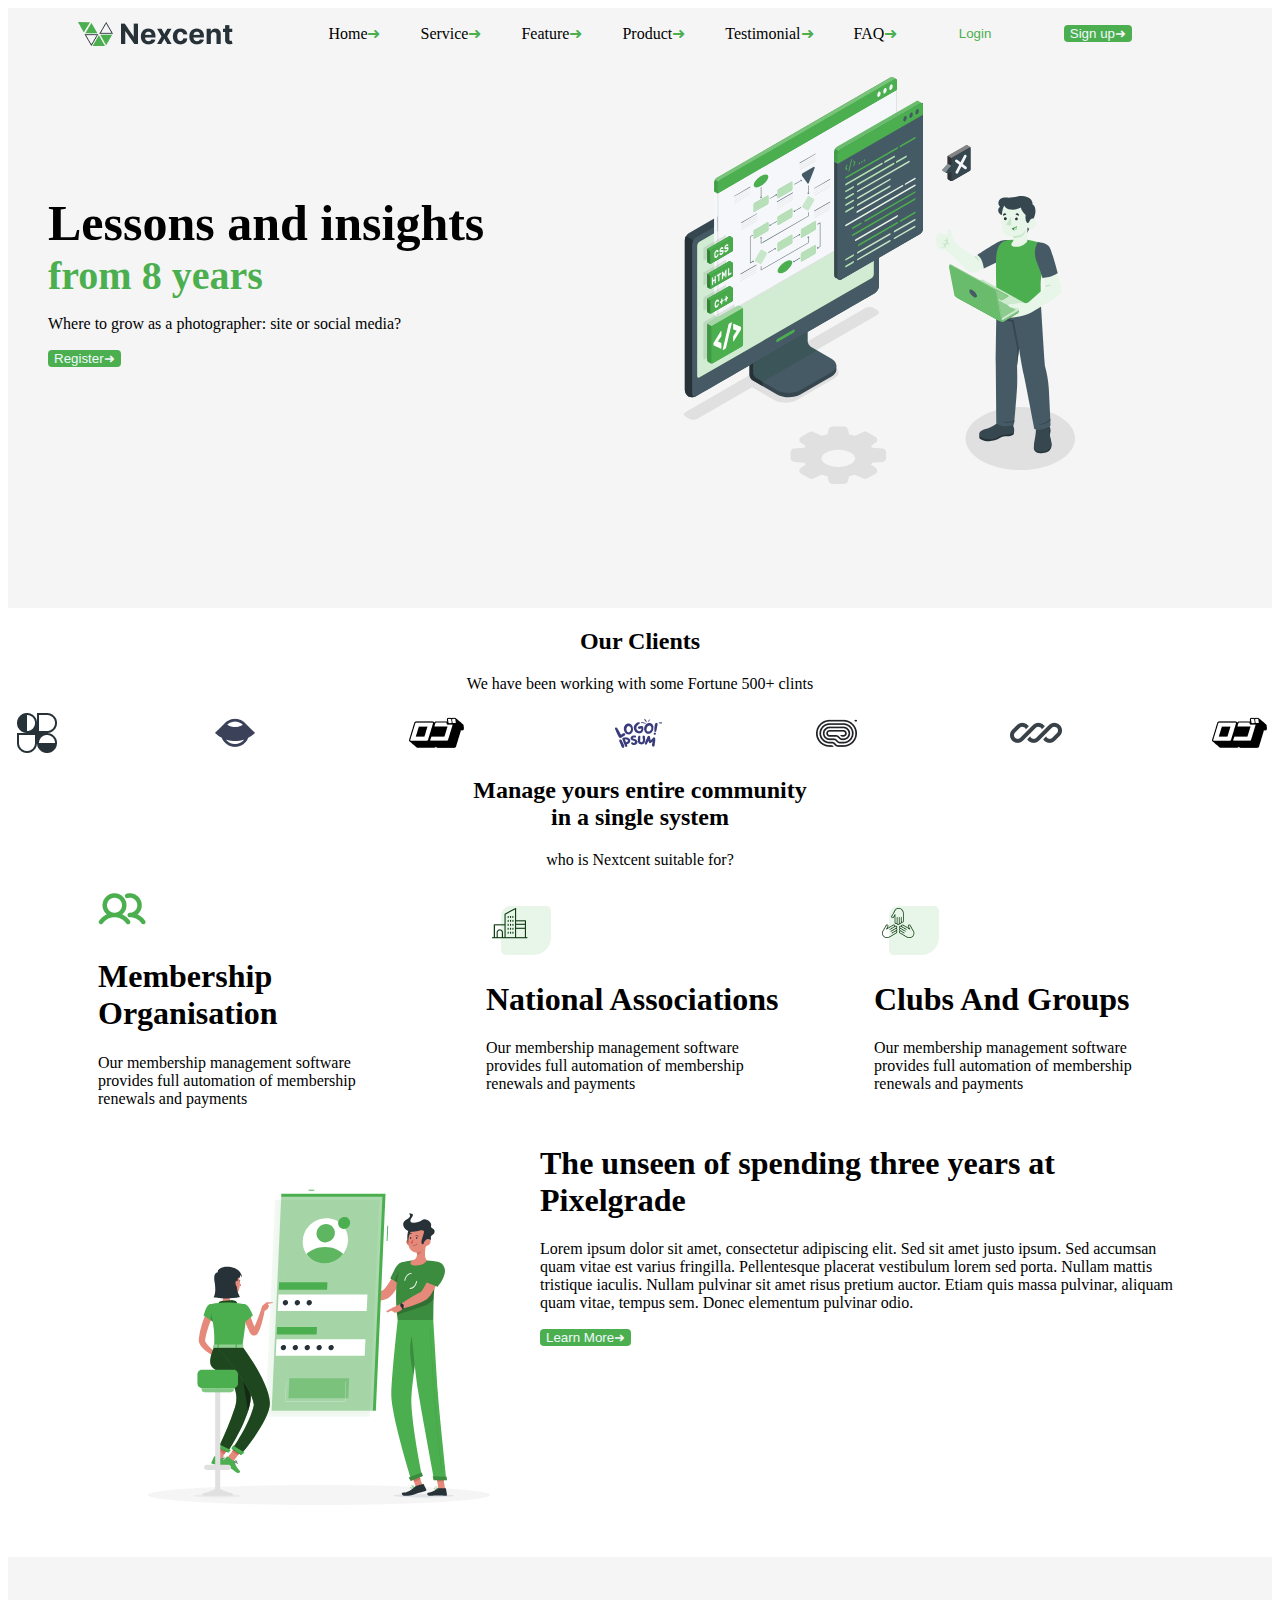
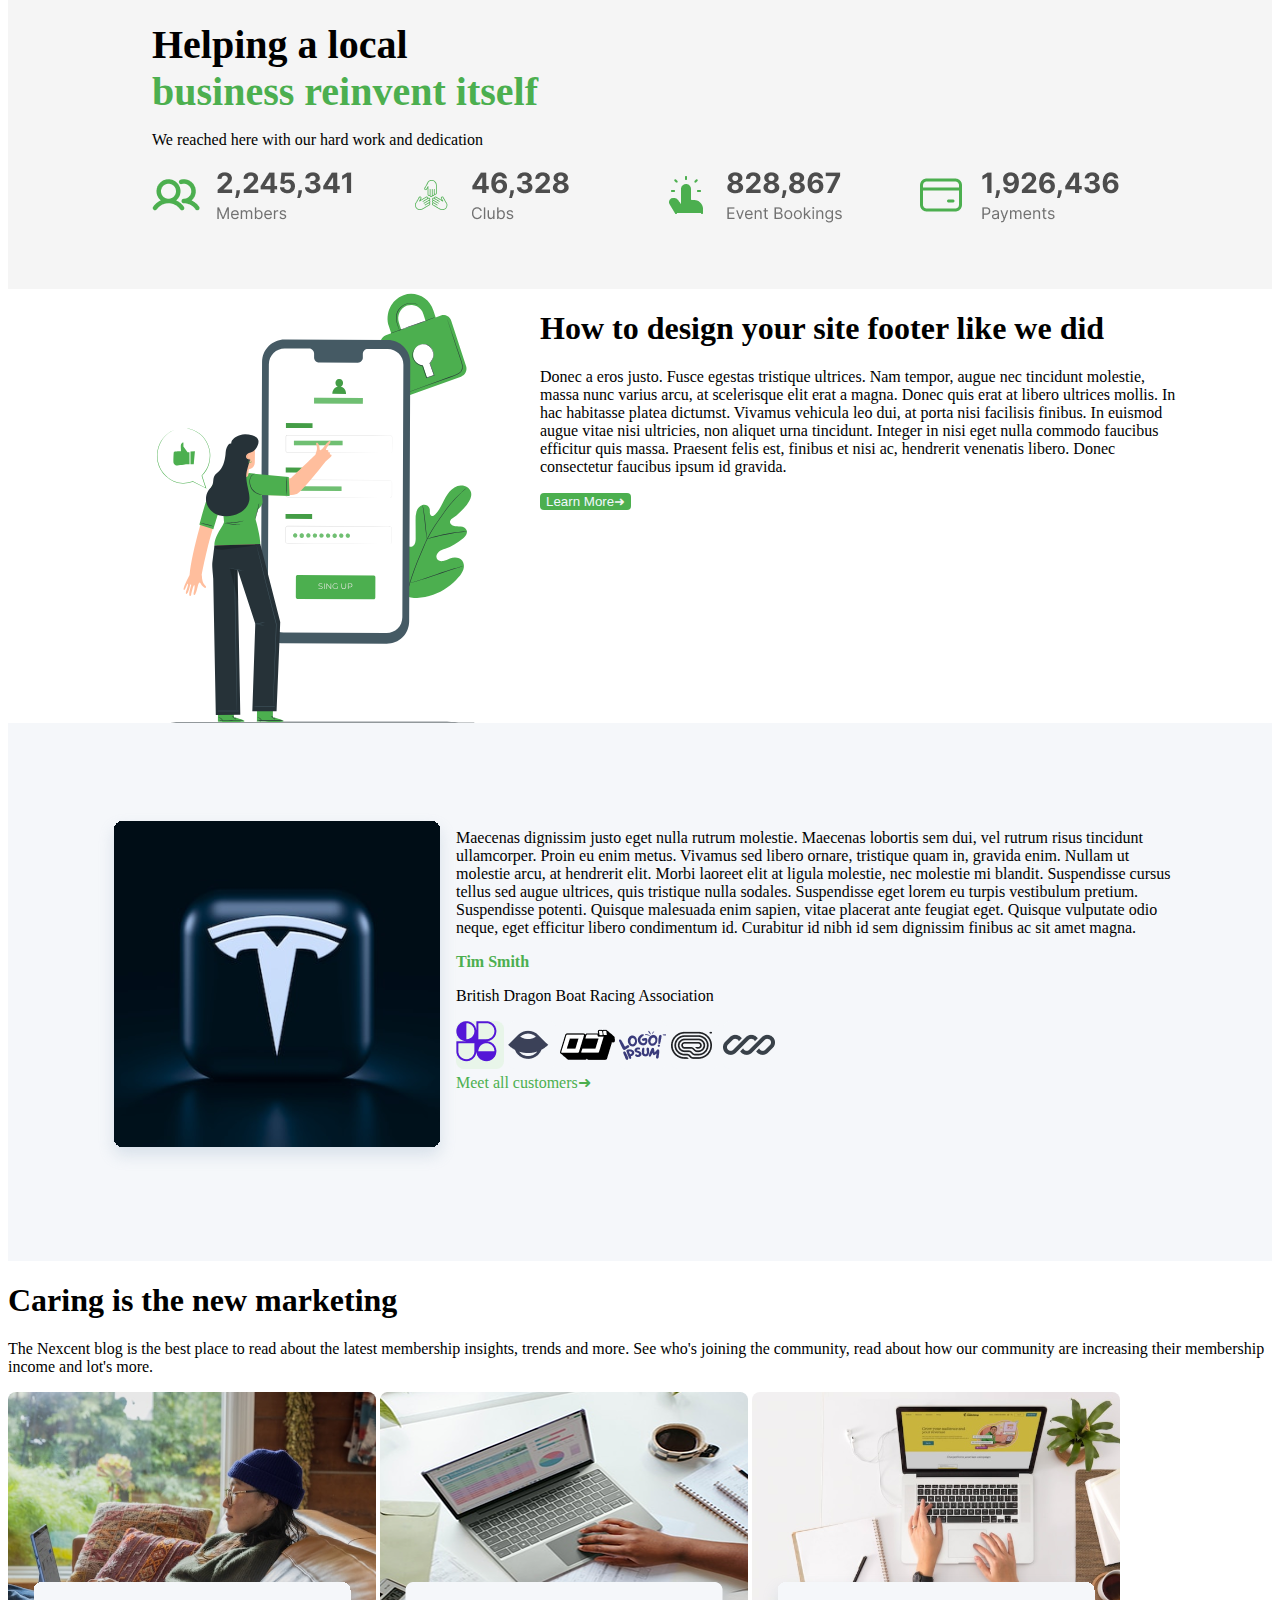
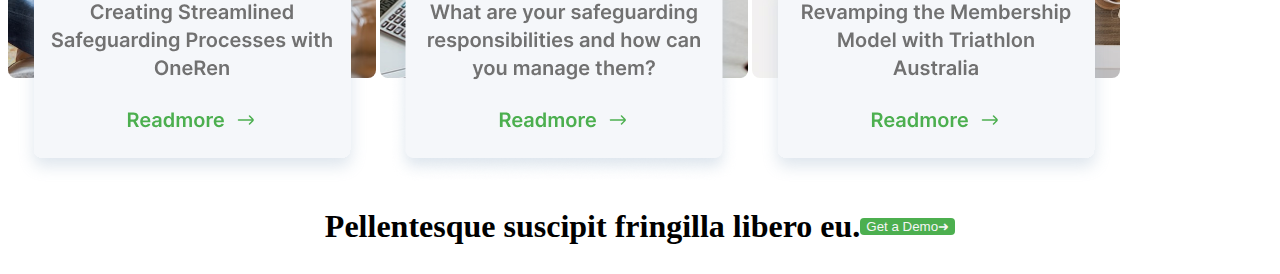
<file: TASK(2)/index.html>
<!DOCTYPE html>
<html lang="en">
<head>
    <meta charset="UTF-8">
    <link rel="stylesheet" href="style.css">
    <title>website</title>
</head>
<body>
   
  <section class="sec1">
<header>
    <img src="images/Logo.png">
    <nav>
      <ul  class="main">
        <li><a href="Home">Home</a></li>
        <li><a href="Service">Service</a></li>
         <li><a href="Feature">Feature</a></li>
         <li><a href="Product">Product</a></li>
         <li><a href="Testimonial">Testimonial</a></li>
         <li><a href="FAQ">FAQ</a></li> 
      </ul>  
    </nav>
    <button id="button1">Login</button>
    <button id="button2">Sign up</button>
</header>
 <br>
  <div class="hero">
    <div>
 <b id="b">Lessons and insights</b>
 <br>
 <b id="bb">from 8 years</b>
 <p>Where to grow as a photographer: site or social media?</p>
 <button id="button3">Register</button>
  </div>
  <img src="images/Illustration.svg">
  </div>
  </section>

  <section class="sec2">
    <div class="v2">
    <h2>Our Clients</h2>
    <p>We have been working with some Fortune 500+ clints</p>
    </div>
    <div class="v3">
    <img src="images/Logo (1).png">
    <img src="images/Logo (2).png">
    <img src="images/Logo (3).png">
    <img src="images/Logo (4).png">
    <img src="images/Logo (5).png">
    <img src="images/Logo (6).png">
    <img src="images/Logo (7).png">
    </div>
    <div class="v4">
    <h2>Manage yours entire community<br>in a single system</h1>
    <p>who is Nextcent suitable for?</p>
    </div>
    <div class="v5">
      <div>
    <img src="images/Icon (3).png">
    <h1>Membership<br>Organisation</h1>
    <p>Our membership management software provides full automation of membership renewals and payments</p>
      </div>

      <div>
    <img src="images/Icon (1).png">
    <h1>National Associations</h1>
    <p>Our membership management software provides full automation of membership renewals and payments</p>
    </div>

    <div>
    <img src="images/Icon (2).png">
    <h1>Clubs And Groups</h1>
    <p>Our membership management software provides full automation of membership renewals and payments</p>
     </div>

    </div>
    <div class="v6">
    <img src="images/Frame 35 (1).svg">

    <div>
    <h1>The unseen of spending three years at Pixelgrade</h1>
    <p>Lorem ipsum dolor sit amet, consectetur adipiscing elit. Sed sit amet justo ipsum. Sed accumsan quam vitae est varius fringilla. Pellentesque placerat vestibulum lorem sed porta. Nullam mattis tristique iaculis. Nullam pulvinar sit amet risus pretium auctor. Etiam quis massa pulvinar, aliquam quam vitae, tempus sem. Donec elementum pulvinar odio.</p>
    <button>Learn More</button>
    </div>
    </div>
  </section>

  <section class="sec3">
    <div class="v7">
    <b>Helping a local</b>
     <br>
     <b id="bb2"> business reinvent itself</b>
      <p>We reached here with our hard work and dedication</p>
    
      <div class="v8">
      <img src="images/2.png">
      <img src="images/1.png">
      <br>
      <img src="images/3.png">
      <img src="images/4.png">
      </div>
    </div>
  </section>

  <section class="sec4">
   
      <img src="images/pana.svg">
    
    <div>
      <h1>How to design your site footer like we did</h1>
      <p>Donec a eros justo. Fusce egestas tristique ultrices. Nam tempor, augue nec tincidunt molestie, massa nunc varius arcu, at scelerisque elit erat a magna. Donec quis erat at libero ultrices mollis. In hac habitasse platea dictumst. Vivamus vehicula leo dui, at porta nisi facilisis finibus. In euismod augue vitae nisi ultricies, non aliquet urna tincidunt. Integer in nisi eget nulla commodo faucibus efficitur quis massa. Praesent felis est, finibus et nisi ac, hendrerit venenatis libero. Donec consectetur faucibus ipsum id gravida.</p>
      <button>Learn More</button>
    
    </div>
  </section>

<section class="sec5">

  <img src="images/image 9.svg">

  <div class="v10">
  <p>Maecenas dignissim justo eget nulla rutrum molestie. Maecenas lobortis sem dui, vel rutrum risus tincidunt ullamcorper. Proin eu enim metus. Vivamus sed libero ornare, tristique quam in, gravida enim. Nullam ut molestie arcu, at hendrerit elit. Morbi laoreet elit at ligula molestie, nec molestie mi blandit. Suspendisse cursus tellus sed augue ultrices, quis tristique nulla sodales. Suspendisse eget lorem eu turpis vestibulum pretium. Suspendisse potenti. Quisque malesuada enim sapien, vitae placerat ante feugiat eget. Quisque vulputate odio neque, eget efficitur libero condimentum id. Curabitur id nibh id sem dignissim finibus ac sit amet magna.</p>
  <b>Tim Smith</b>
  <p>British Dragon Boat Racing Association</p>


  <img src="images/Logo (8).png">
  <img src="images/Logo (9).png">
  <img src="images/Logo (10).png">
  <img src="images/Logo (11).png">
  <img src="images/Logo (12).png">
  <img src="images/Logo (13).png">
  <br>
  <a href="Meet all customers">Meet all customers</a>
  </div>
</section>

<section class="sec6">

  <h1>Caring is the new marketing</h1>
  <p>The Nexcent blog is the best place to read about the latest membership insights, trends and more. See who's joining the community, read about how our community are increasing their membership income and lot's more.​</p>
   
  <img src="images/1.svg">
  <img src="images/2 (1).png">
  <img src="images/3.svg">
</section>
  
<section class="sec7">
  <h1>Pellentesque suscipit fringilla libero eu.</h1>
  <button>Get a Demo</button>

</section>

<section class="sec8">
  

</section>


    
</body>
</html>
</file>
<file: TASK(2)/style.css>
:root{
    --primary-color:#4CAF4F;
}
 
header{
  display: flex;                
  align-items: center;   
  justify-content: space-between;
  padding-left: 30px;
   padding-right: 70px;
}
.sec1{
    background-color: #f5f5f5;
     padding-left: 40px;
   padding-right: 70px;
   height: 600px;
}

header nav ul.main {
  display: flex;     
  text-decoration: none;
  list-style: none;   

  gap: 40px;       
}
header nav ul.main li a{
    text-decoration: none;
    color: black;
}
 #button1{
  border: none;
  background: none;
  color: var(--primary-color);
 }
 #button2{
 background-color: var(--primary-color);
 color: aliceblue;
 border: none;
 border-radius: 4px;
 }

#b{
  font-size: 50px;
}
#bb{
    font-size: 40px;
    color: var(--primary-color);
}
#button3{
  background-color: var(--primary-color);
  color: aliceblue;
  border: none;
   border-radius: 4px;
}
 
.hero {
  display: flex;              
  align-items: center;       
  gap: 200px;                 
}

 .sec2 .v2{
  text-align: center;
 }

 .sec2 .v3{
   display: flex;                
  align-items: center;   
 justify-content:center;
 gap:150px;
 }
 .sec2 .v4{
 text-align: center;
 }

 .sec2 .v5 {
 
 display: flex;                
  align-items: center;   
 justify-content:center;
padding-left: 90px;
padding-right: 90px;
gap: 80px;
 }

 .sec2 .v6{

  display: flex;     
   padding-left: 90px;
padding-right: 90px;
      
 }
 .v6 button{
  border: none;
  background-color: var(--primary-color);
  color: aliceblue;
   border-radius: 4px;
 }

 .sec3{
  background-color: #f5f5f5;          
  padding: 64px 144px; 
 }
 .sec3 b{
  font-size: 40px;
 }
 #bb2{
  color: var(--primary-color);
 }
.v8 {
  display: flex;   

}


 .sec4 {

  display: flex;     
   padding-left: 90px;
padding-right: 90px;
      
 }

.sec4 button{
  border: none;
  background-color: var(--primary-color);
  color: aliceblue;
   border-radius: 4px;
 }

 .sec5{
   display: flex;     
   padding: 90px;
background-color: #F5F7FA;
      
 }
 .sec5.v10{
  display: flex;
  flex-direction: column;
 } 
 .sec5 a{
  text-decoration: none;
  color: var(--primary-color);

 }
 .sec5 b{
  color: var(--primary-color);
 }
 a::after{
  content: "➜";
  color: var(--primary-color);
 }

  

 .sec7{
  display:flex;
   justify-content: center;
  align-items: center;  
 }
 .sec7 button{
  background-color: var(--primary-color);
  color: #f5f5f5;
    border: none;
   border-radius: 4px;
  
 }
  button::after{
  content: "➜";
  color:#f5f5f5;
 }
 
 .sec8{
  background-color: #263238;


 }
</file>
